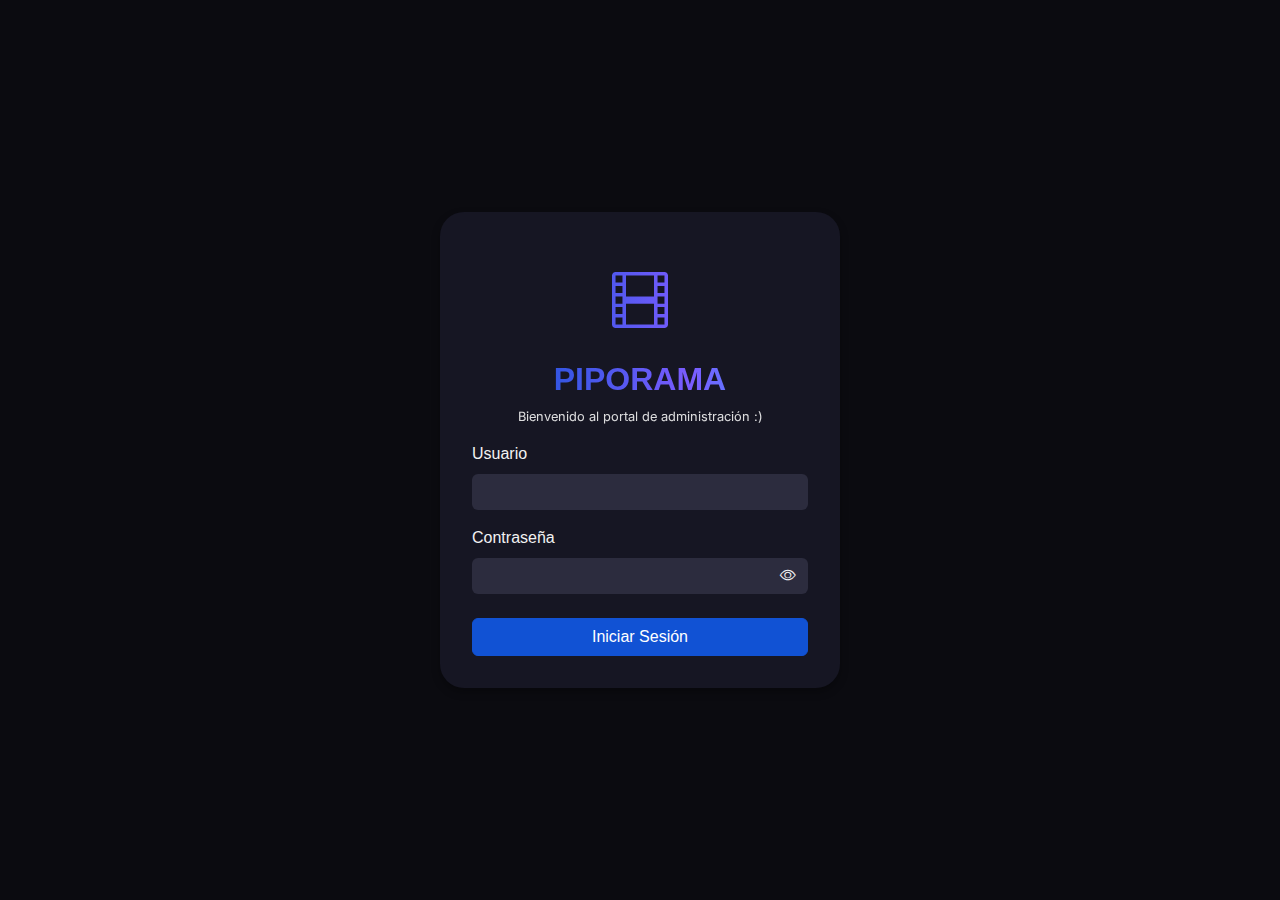
<file: index.html>
<!DOCTYPE html>
<html lang="es">
<head>
    <meta charset="UTF-8">
    <meta name="viewport" content="width=device-width, initial-scale=1.0">
    <link href="https://fonts.googleapis.com/css2?family=Inter:wght@400;500;700&amp;display=swap" rel="stylesheet"/>
    <!-- Bootstrap CSS -->
    <link href="https://cdn.jsdelivr.net/npm/bootstrap@5.3.3/dist/css/bootstrap.min.css" rel="stylesheet" integrity="sha384-QWTKZyjpPEjISv5WaRU9OFeRpok6YctnYmDr5pNlyT2bRjXh0JMhjY6hW+ALEwIH" crossorigin="anonymous">
    <!-- Bootstrap Icons -->
    <link rel="stylesheet" href="https://cdn.jsdelivr.net/npm/bootstrap-icons@1.11.2/font/bootstrap-icons.css">
    <link rel="stylesheet" href="css/style.css">
    <title>Iniciar Sesión</title>
</head>
<body>
    <div class="container-fluid d-flex justify-content-center align-items-center min-vh-100">
        <div class="card card-login">
            <div class="card-body">
                <i class="bi bi-film icon-login"></i>
                <h4 class="card-title text-center fw-bold">PIPORAMA</h4>
                <p class="card-text text-center">Bienvenido al portal de administración :)</p>
            </div>
            <form>
                <div class="mb-3">
                    <label for="username" class="form-label">Usuario</label>
                    <input type="text" class="form-control inputs" id="username">
                </div>
                <div class="mb-4">
                    <label for="password" class="form-label">Contraseña</label>
                    <div class="position-relative">
                        <input type="password" class="form-control inputs" id="password">
                        <button type="button" class="btn position-absolute top-50 end-0 translate-middle-y me-2 p-1" id="togglePassword" style="border: none; background: none; color: var(--color-muted);">
                            <i class="bi bi-eye" id="eyeIcon"></i>
                        </button>
                    </div>
                </div>
                <div class="d-grid">
                    <button type="submit" class="btn btn-primary">Iniciar Sesión</button>
                </div>
            </form>
        </div>
    </div>
    
    <script src="https://cdn.jsdelivr.net/npm/bootstrap@5.3.3/dist/js/bootstrap.bundle.min.js" integrity="sha384-YvpcrYf0tY3lHB60NNkmXc5s9fDVZLESaAA55NDzOxhy9GkcIdslK1eN7N6jIeHz" crossorigin="anonymous"></script>
    
    <!-- Script para mostrar/ocultar contraseña -->
    <script>
        document.getElementById('togglePassword').addEventListener('click', function() {
            const passwordInput = document.getElementById('password');
            const eyeIcon = document.getElementById('eyeIcon');
            
            if (passwordInput.type === 'password') {
                passwordInput.type = 'text';
                eyeIcon.classList.remove('bi-eye');
                eyeIcon.classList.add('bi-eye-slash');
            } else {
                passwordInput.type = 'password';
                eyeIcon.classList.remove('bi-eye-slash');
                eyeIcon.classList.add('bi-eye');
            }
        });
    </script>
</body>
</html>
</file>
<file: css/style.css>
:root {
  /* Paleta general */
    --radius: 12px;
    --transition: all 0.3s ease;
    --font-title: 'Poppins', sans-serif;
    --font-body: 'Inter', sans-serif;

    --color-bg: #0b0b10;
    --color-surface: #161623;
    --color-text: #f2f2f2;
    --color-muted: #a1a1a1;
    --color-bg-alt: rgb(255, 255, 255, 0.05);
    --primary: #1152d4;
    --secondary: #00d4ff;
    --accent: #7b5cff;
    --shadow-glow: 0 0 12px rgba(123, 92, 255, 0.6);
}

/* Tema claro definido más abajo con body.light-mode */

/* ---------Fondo general------------- */
body {
    margin: 0;
    font-family: 'Poppins', sans-serif;
    background-color: var(--color-bg);
    color: var(--color-text);
    overflow-x: hidden;
    min-height: 100vh;
    display: flex;
    flex-direction: column;
}

/* --------------------------------------Navbar------------------------------- */
.navbar {
    display: flex;
    justify-content: space-between;
    align-items: center;
    padding: 1rem 3rem;
    padding-top: 1.5rem;
    background: var(--color-surface);
    backdrop-filter: blur(12px);
    position: sticky;
    top: 0;
    z-index: 100;
    border-bottom: 1px solid rgba(255,255,255,0.1);
}

.home::before {
    content: "";
    position: absolute;
    top: 0;
    left: 0;
    width: 100%;
    height: 2px;
    background: linear-gradient(90deg, var(--primary), var(--secondary), var(--accent), var(--primary));
    background-size: 300%;
    animation: lightFlow 5s linear infinite;
}

/* Animación del glow superior */
@keyframes lightFlow {
    0% { background-position: 0% 50%; }
    100% { background-position: 100% 50%; }
}

/* Logo */
.logo {
    font-size: 1.6rem;
    font-weight: 700;
    color: var(--secondary);
}

/* Botón hamburguesa */
.navbar-toggler {
    background: none;
    border: none;
    padding: 0.5rem;
    cursor: pointer;
    display: none;
    flex-direction: column;
    justify-content: center;
    width: 30px;
    height: 30px;
    position: relative;
    flex-shrink: 0; /* Evitar que se encoja */
}

.hamburger-line {
    width: 25px;
    height: 3px;
    background-color: var(--color-text);
    margin: 2px 0;
    transition: 0.3s;
    transform-origin: center;
}

/* Animación del hamburger a X */
.navbar-toggler.active .hamburger-line:nth-child(1) {
    transform: rotate(45deg) translate(5px, 5px);
}

.navbar-toggler.active .hamburger-line:nth-child(2) {
    opacity: 0;
}

.navbar-toggler.active .hamburger-line:nth-child(3) {
    transform: rotate(-45deg) translate(7px, -6px);
}

/* Enlaces */
.nav-links {
    list-style: none;
    display: flex;
    gap: 2rem;
}

.nav-links a {
    position: relative;
    text-decoration: none;
    color: var(--color-text);
    font-weight: 500;
    letter-spacing: 0.5px;
    transition: var(--transition);
}

/* Efecto de luz al hover */
.nav-links a::after {
    content: "";
    position: absolute;
    left: 0;
    bottom: -4px;
    width: 100%;
    height: 2px;
    background: linear-gradient(
        90deg,
        var(--primary),
        var(--secondary),
        var(--accent),
        var(--primary)
    );
    background-size: 300%;
    border-radius: 2px;
    transform: scaleX(0);
    transform-origin: right;
    transition: transform 0.4s ease-out;
}

.nav-links a:hover::after,
.nav-links a.active::after {
    transform: scaleX(1);
    transform-origin: left;
    animation: lightMove 3s linear infinite;
}

/* Animación tipo fuego/luz desplazándose */
@keyframes lightMove {
    0% { background-position: 0% 50%; }
    100% { background-position: 100% 50%; }
}

/* Hover en texto */
.nav-links a:hover {
    color: var(--secondary);
    text-shadow: 0 0 8px var(--secondary);
}
.icon-film {
    font-size: 1.2rem;
    color: var(--secondary);
    display: block;
    text-align: center;
    margin-right: 0.5rem;
    margin-bottom: 0.5rem;
}

/*Dropdown*/
.dropdown-menu {
    background-color: var(--color-surface);
    border: 1px solid rgba(255,255,255,0.15);
    border-radius: var(--radius);
    box-shadow: 0 6px 15px rgba(0,0,0,0.2);
    transition: var(--transition);
    margin-top: 0.6rem;
}

.dropdown-item:hover {
    background-color: var(--color-surface);
    color: var(--color-text);
}

/* Dropdown visible con hover */
.dropdown-hover:hover > .dropdown-menu {
    display: block;
    margin-top: 0;
}

/*Boton(claro/oscuro)*/
.btn-theme {
    background: transparent;
    border: none;
    color: var(--color-text);
    font-size: 1.4rem;
    transition: var(--transition);
}

.btn-theme:hover {
    color: var(--secondary);
    transform: rotate(20deg);
}

/*Usuario*/
.username {
    font-weight: 500;
    color: var(--color-text);
}

.dropdown-menu-end {
    right: 0;
    background-color: var(--color-surface);
}

/*Texto correo*/
.dropdown-item-text {
    color: var(--color-text);
    font-style: italic;
}

.dropdown-divider {
    border-color: var(--color-muted);
}


/**/
/* Tema claro (cuando body tiene la clase .light-mode) */
body.light-mode {
    --color-bg: #ececec;
    --color-surface: #ffffff;
    --color-text: #1e1e1e;
    --color-muted: #6c757d;
    --color-bg-alt: #f7f7f7;
    --primary: #1152d4;
    --secondary: #00b4d8;
    --accent: #5a6ff0;
    --shadow-glow: 0 0 10px rgba(17, 82, 212, 0.25);
    background-color: var(--color-bg);
    color: var(--color-text);
}

body.light-mode .table-dark {
    
    --bs-table-hover-bg: #f0f0f0; /* Un gris muy claro */
    
    
    --bs-table-hover-color: var(--color-text);
}

/* Transición suave entre temas */
body {
    transition: background-color 0.4s ease, color 0.4s ease;
}

/* ====== 🌙 BOTÓN DE TEMA ====== */

.btn-theme {
    background: transparent;
    border: none;
    color: var(--color-text);
    font-size: 1.4rem;
    transition: transform 0.4s ease, color 0.3s ease;
    display: flex;
    align-items: center;
    justify-content: center;
    position: relative;
    cursor: pointer;
}

/* Efecto de rotación al hacer clic */
.btn-theme:active {
    transform: rotate(180deg);
}

/* ====== ICONO DINÁMICO (luna ↔ sol) ====== */

/* Estado por defecto (modo oscuro → muestra luna) */
.btn-theme::before {
    content: "\f186"; /* Luna (Bootstrap Icon: bi-moon) */
    font-family: "bootstrap-icons";
    font-size: 1.3rem;
    transition: all 0.4s ease;
}

/* Cuando cambia a modo claro → se transforma en sol */
body.light-mode .btn-theme::before {
    content: "\f185"; /* Sol (Bootstrap Icon: bi-sun) */
    color: var(--primary);
    transform: rotate(360deg);
}

/*------------------------------Pagina Inicio--------------------------*/
.home {
    flex: 1;
    background: var(--color-bg);
    color: var(--color-text);
    padding: 2rem;
    position: relative;
    overflow: hidden;
    min-height: calc(100vh - 200px); /* Ajustar según altura del navbar y footer */
}

.neon-title {
    font-size: 2.5rem;
    color: var(--accent);
}

.neon-title span {
    color: var(--secondary);
    font-weight: 700;
}

.btn-home-primary {
    color: var(--color-text);
    border: 1px solid var(--primary);
    background: var(--primary);
    padding: 0.75rem 1.5rem;
    border-radius: var(--radius);

}

.btn-home-primary:hover {
    color: var(--color-text);
    border: 1px solid var(--primary);
    background: transparent;
    transition: var(--transition);
}

.footer {
    background: var(--color-surface);
    color: var(--color-text);
    border-top: 1px solid rgba(255,255,255,0.1);
}

#nombre-user {
    font-weight: 500;
    color: var(--color-text);
    font-style: normal !important;
}

/*----------------------------------Footer---------------------------------------*/
.footer {
    background: var(--color-surface);
    backdrop-filter: blur(8px);
    border-top: 1px solid rgba(255, 255, 255, 0.1);
    color: var(--color-text);
    font-family: 'Poppins', sans-serif;
    padding: 1.5rem 0;
    text-align: center;
    position: relative;
    z-index: 10;
    margin-top: auto; /* Esto empuja el footer al final */
}

/* Contenedor principal que toma el espacio disponible */
#main-content {
    flex: 1;
    display: flex;
    flex-direction: column;
}

/* Asegurar que las páginas internas también tomen el espacio necesario */
#main-content > main {
    flex: 1;
}

/* Contenedor interno (usando .container de Bootstrap) */
.footer .container {
    max-width: 1200px;
}

/* Texto principal */
.footer p {
    font-size: 0.95rem;
    opacity: 0.85;
    margin-bottom: 0.3rem;
    letter-spacing: 0.3px;
}

/* Texto secundario o créditos */
.footer small {
    font-size: 0.8rem;
    color: var(--accent);
    opacity: 0.8;
}

/* Enlaces */
.footer a {
    color: var(--accent);
    text-decoration: none;
    margin: 0 0.8rem;
    transition: var(--transition);
    font-weight: 500;
}

.footer a:hover {
    color: var(--secondary);
}

/* Línea de glow superior (efecto neon sutil) */
.footer::before {
    content: "";
    position: absolute;
    top: 0;
    left: 0;
    width: 100%;
    height: 2px;
    background: linear-gradient(90deg, var(--primary), var(--secondary), var(--accent), var(--primary));
    background-size: 300%;
    animation: lightFlow 5s linear infinite;
}

/* Animación del glow superior */
@keyframes lightFlow {
    0% { background-position: 0% 50%; }
    100% { background-position: 100% 50%; }
}

/* ----------------------------------Pagina LOGIN--------------------------------- */

/* Animación para el degradado del título */
@keyframes gradientShift {
    0% {
        background-position: 0% 50%;
    }
    50% {
        background-position: 100% 50%;
    }
    100% {
        background-position: 0% 50%;
    }
}

.icon-login {
    font-size: 3.5rem;
    display: block;
    text-align: center;
    margin-bottom: 1rem;
    background: linear-gradient(
        270deg,
        var(--primary),
        var(--secondary),
        var(--accent),
        var(--primary),
        var(--secondary),
        var(--accent),
        var(--primary)
    );
    background-size: 400% 400%;
    -webkit-background-clip: text;
    -webkit-text-fill-color: transparent;
    background-clip: text;
    animation: gradientShift 5s ease-in-out infinite;
}
.card-login {
    width: 400px;
    max-width: 90vw; 
    background-color: var(--color-surface) !important;
    border-radius: 1.5rem !important;
    box-shadow: 0 4px 8px rgba(0, 0, 0, 0.3);
    color: var(--color-text);
    border: none;
    padding: 2rem;
}

.card-login .card-title {
    font-family: var(--font-title);
    font-size: 2rem;
    background: linear-gradient(
        270deg,
        var(--primary),
        var(--secondary),
        var(--accent),
        var(--primary),
        var(--secondary),
        var(--accent),
        var(--primary)
    );
    background-size: 400% 400%;
    -webkit-background-clip: text;
    -webkit-text-fill-color: transparent;
    background-clip: text;
    animation: gradientShift 5s ease-in-out infinite;
}

.card-body p {
    font-size: 0.8rem;
}

.card-login .card-text {
    font-family: var(--font-body);
    color: var(--color-text);
    opacity: 0.9;
}

.inputs {
    font-family: var(--font-body);
    background-color: #2c2c3e !important;
    border: none !important;
    color: var(--color-text) !important;
}

/* Estilos para el icono de mostrar/ocultar contraseña */
#togglePassword {
    color: var(--color-text) !important;
    transition: var(--transition);
    z-index: 10;
}

#togglePassword:hover {
    color: var(--primary) !important;
    transform: scale(1.1);
}

#togglePassword:focus {
    box-shadow: none !important;
    outline: none !important;
}

/* ----------------------------------Seccion Clientes--------------------------------- */
/* Contenedor */
.main-clientes {
    margin: 0 auto;
    max-width: 1400px;
    padding: 1rem 2rem;
}
/* Título  */
h2 {
    color: var(--color-text);
}

/* Input de búsqueda */
.input-group-text {
    background-color: var(--color-surface);
    border-color: var(--color-surface);
    color: var(--color-muted);
}

.form-control {
    background-color: var(--color-surface);
    border-color: var(--color-surface);
    color: var(--color-text);
}

.form-select {
    background-color: var(--color-surface);
    border-color: var(--color-surface);
    color: var(--color-text);
}
.form-select option {
    background-color: var(--color-surface);
    color: var(--color-text);
}



.form-control::placeholder {
    color: var(--color-muted);
    opacity: 0.7;
}

.form-control:focus {
    background-color: var(--color-surface);
    border-color: var(--primary);
    color: var(--color-text);
    box-shadow: var(--shadow-glow);
}

/* Botones */
.btn-primary {
    background-color: var(--primary);
    border-color: var(--primary);
}
.btn-primary:hover {
    background-color: color-mix(in srgb, var(--primary) 85%, black);
    border-color: color-mix(in srgb, var(--primary) 85%, black);
}

/* Tabla  */
.table-dark {
    --bs-table-bg: var(--color-surface);
    --bs-table-color: var(--color-text);
    --bs-table-border-color: rgba(255, 255, 255, 0.1);
    --bs-table-hover-bg: rgba(255, 255, 255, 0.05);
}

/* Paginación (nose si dejarlo o no) */
.pagination-dark .page-link {
    background-color: var(--color-surface);
    border-color: var(--color-surface);
    color: var(--color-text);
}

.pagination-dark .page-link:hover {
    background-color: var(--color-surface);
    border-color: var(--color-surface);
    color: var(--color-text);
}

.pagination-dark .page-item.active .page-link {
    background-color: var(--primary);
    border-color: var(--primary);
    color: #fff;
}

.text-result {
    color: var(--color-text);
}

/* -----------------------------FACTURAS------------------------- */
.body-detail {
    background-color: var(--color-surface);
    box-shadow: 0 4px 12px rgba(0,0,0,0.2);
    padding: 1.5rem;
    color: var(--color-text);
}
/* Fila del total personalizada con color secondary del proyecto */
.total-row-custom {
    background-color: var(--primary) !important;
    color: var(--color-bg) !important;
}

.total-row-custom td {
    background-color: var(--primary) !important;
    color: var(--color-bg) !important;
    border-color: var(--primary) !important;
}

/* ---------------------DASHBOARD------------------------------ */

.card-dashboard {
    background-color: var(--color-surface);
    box-shadow: 0 4px 12px rgba(0,0,0,0.2);
    border: none;
    border-radius: var(--radius);
    color: var(--color-text);
    padding: 0.5rem;
    transition: var(--transition);
}

.header-dashboard {
    font-family: var(--font-title);
    border-color: #6c757d7c;
}

.border-top{
    border-top-color: #6c757d7c !important;
}

.funciones-grid{
    display: grid;
    grid-template-columns: repeat(auto-fit, minmax(220px, 1fr));
    gap: 1.5rem;
}

.icons-dashboard {
    font-size: 0.8rem;
    margin-bottom: 0.5rem;
    color: var(--secondary);
}

.table-dashboard {
    background-color: var(--color-surface) !important;
    color: var(--color-text) !important;
}

.table-dashboard th,
.table-dashboard td {
    background-color: var(--color-surface) !important;
    color: var(--color-text) !important;
    border-color: rgba(255, 255, 255, 0.1) !important;
}

.table-dashboard thead th {
    background-color: var(--color-surface) !important;
    border-bottom-color: rgba(255, 255, 255, 0.2) !important;
}

.kpi-icon{
    font-size: 2.5rem;
    color: var(--secondary);
    margin-right: 0.5rem;
}

/* Lista de películas más vistas */
.peliculas-lista {
    list-style: none;
    padding: 0;
    margin: 0;
}

.peliculas-lista li {
    display: flex;
    justify-content: space-between;
    align-items: center;
    padding: 0.75rem 1rem;
    margin-bottom: 0.5rem;
    background: var(--color-bg-alt);
    border-radius: var(--radius);
    border-left: 3px solid var(--secondary);
    transition: var(--transition);
    position: relative;
    overflow: hidden;
}


.pelicula-nombre {
    font-weight: 600;
    color: var(--color-text);
    font-size: 0.95rem;
    position: relative;
    z-index: 1;
    display: flex;
    align-items: center;
}

.pelicula-nombre::before {
    content: "🎬";
    margin-right: 0.5rem;
    font-size: 1rem;
}

.pelicula-dato {
    font-size: 0.85rem;
    color: var(--secondary);
    font-weight: 600;
    background: rgba(41, 104, 231, 0.2);
    padding: 0.25rem 0.6rem;
    border-radius: 15px;
    position: relative;
    z-index: 1;
}


/*----------------------------RESPONSIVE---------------------------*/
@media (max-width: 991px) {

    /* Navbar */
    .custom-navbar {
        padding: 0.8rem 1.5rem;
    }

    .custom-navbar .container-fluid {
        display: flex;
        justify-content: flex-start;
        align-items: center;
        gap: 1rem;
    }

    /* Mostrar botón hamburguesa */
    .navbar-toggler {
        display: flex;
        flex-shrink: 0;
    }

    /* Centrar el logo en móviles */
    .custom-navbar .d-flex {
        flex: 1;
        justify-content: center;
    }

    /* Ocultar menú por defecto */
    .navbar-collapse {
        position: fixed;
        top: 0;
        left: -300px; /* Oculto fuera de la pantalla */
        width: 280px;
        height: 100vh;
        background-color: var(--color-surface);
        backdrop-filter: blur(12px);
        /* border-right: 1px solid rgba(255,255,255,0.1); */
        padding: 2rem 1rem;
        z-index: 1050;
        transition: left 0.3s ease-in-out;
        overflow-y: auto;
        box-shadow: 2px 0 10px rgba(0,0,0,0.3);
    }

    /* Mostrar menú cuando está activo */
    .navbar-collapse.show {
        left: 0; /* Desliza desde la izquierda */
    }

    /* Overlay semitransparente detrás del menú */
    .navbar-collapse::before {
        content: '';
        position: fixed;
        top: 0;
        left: 0;
        width: 100vw;
        height: 100vh;
        background-color: rgba(0, 0, 0, 0.5);
        z-index: -1;
        opacity: 0;
        transition: opacity 0.3s ease-in-out;
        pointer-events: none;
    }

    .navbar-collapse.show::before {
        opacity: 1;
        pointer-events: auto;
    }

    .navbar-brand.logo {
        font-size: 1.3rem;
    }


    .nav-links {
        flex-direction: column;
        text-align: left;
        gap: 0.5rem;
        margin: 0;
        padding: 0;
        margin-top: 1rem;
    }

    .nav-links li {
        margin: 0.3rem 0;
        width: 100%;
    }

    /* Enlaces del sidebar */
    .nav-links a {
        padding: 1rem;
        border-radius: var(--radius);
        display: flex;
        align-items: center;
        margin: 0.3rem 0;
        transition: all 0.3s ease;
        border-left: 3px solid transparent;
    }

    .nav-links a:hover,
    .nav-links a:focus {
        background-color: rgba(255,255,255,0.1);
        transform: translateX(5px);
    }

    .nav-links a.active {
        background-color: rgba(var(--secondary), 0.2);
        color: var(--secondary);
    }

    /* Dropdown en sidebar */
    .dropdown-menu {
        position: static;
        box-shadow: none;
        background-color: rgba(0,0,0,0.2);
        border: 1px solid rgba(255,255,255,0.1);
        border-radius: var(--radius);
        margin: 0.5rem 0 0.5rem 1rem;
        display: none;
        animation: slideInLeft 0.3s ease-in-out;
    }

    @keyframes slideInLeft {
        from {
            opacity: 0;
            transform: translateX(-10px);
        }
        to {
            opacity: 1;
            transform: translateX(0);
        }
    }

    /* En móviles, usar click en lugar de hover para dropdowns */
    .dropdown-hover:hover > .dropdown-menu,
    .dropdown.show > .dropdown-menu,
    .dropdown-toggle.active + .dropdown-menu {
        display: block;
    }

    .dropdown-item {
        padding: 0.8rem 1rem;
        color: var(--color-text);
        font-size: 0.9rem;
    }

    .dropdown-item:hover {
        background-color: rgba(255,255,255,0.1);
        color: var(--secondary);
    }

    /* Botón de tema y usuario */
    .btn-theme {
        font-size: 1.2rem;
    }

    .username {
        display: none; /* en móviles solo se muestra el icono */
    }

    /* Contenedor clientes en tablets */
    .main-clientes {
        padding: 2rem 2rem;
    }
}

    /* Celulares (≤ 576px) */
    @media (max-width: 576px) {
    
    /* Ajustar paddings generales */
    body {
        padding: 0 0.5rem;
    }

    /* Navbar más compacto */
    .custom-navbar {
        padding: 0.6rem 1rem;
    }

    .custom-navbar .container-fluid {
        gap: 0.8rem;
    }

    .logo {
        font-size: 1.2rem;
    }

    .navbar-toggler {
        width: 28px;
        height: 28px;
    }

    .hamburger-line {
        width: 22px;
        height: 2px;
    }

    /* Sidebar más estrecho en móviles pequeños */
    .navbar-collapse {
        width: 260px;
        left: -260px;
        padding: 1.5rem 0.8rem;
    }

    /* Home / Bienvenida */
    .home h1 {
        font-size: 1.6rem;
    }

    .home p {
        font-size: 0.95rem;
    }

    .btn-neon {
        padding: 0.6rem 1rem;
        font-size: 0.9rem;
    }

    /* Footer */
    .footer {
        padding: 0.8rem;
        font-size: 0.85rem;
        margin-top: auto; /* Mantener al final en móviles */
    }

    .footer a {
        display: block;
        margin: 0.4rem 0;
    }

    /* Ajustar altura mínima en móviles */
    .home {
        min-height: calc(100vh - 150px);
    }

    /* Enlaces del sidebar más compactos */
    .nav-links a {
        padding: 0.8rem;
        font-size: 0.9rem;
    }

    .dropdown-item {
        padding: 0.6rem 0.8rem;
        font-size: 0.85rem;
    }

    /* Navbar */
    .custom-navbar::after {
        height: 2px; /* línea de fuego más fina */
    }
    }

    /* Pantallas grandes (≥ 1200px) */
    @media (min-width: 1200px) {
    .container {
        max-width: 1140px;
    }
    .logo {
        font-size: 1.8rem;
    }
}
</file>
